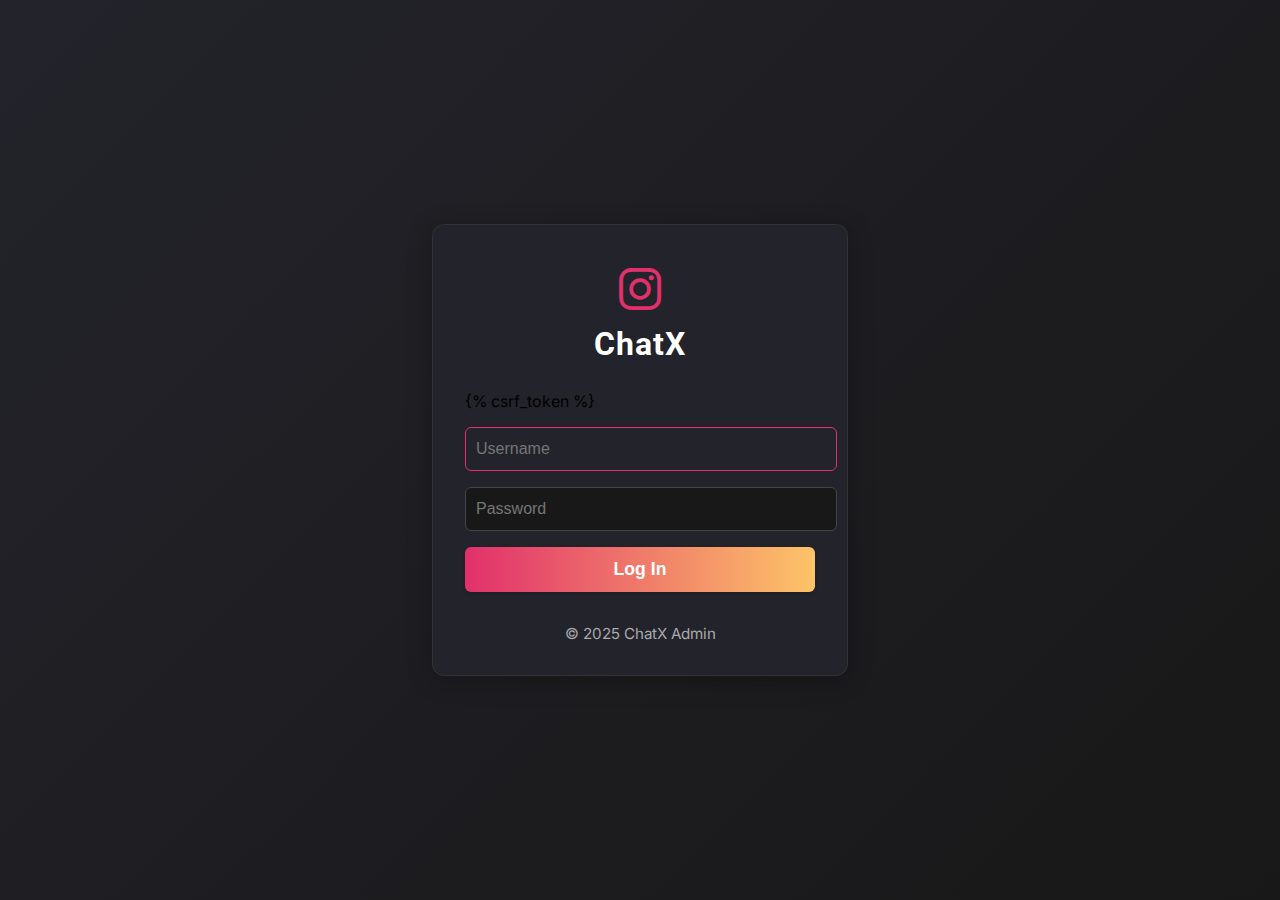
<file: template/adminlogin.html>
<!DOCTYPE html>
<html lang="en">
<head>
    <meta charset="UTF-8">
    <meta name="viewport" content="width=device-width, initial-scale=1.0">
    <title>ChatX User Login</title>
    <link href="https://fonts.googleapis.com/css2?family=Inter:wght@400;500;700&family=Roboto:wght@400;500;700&display=swap" rel="stylesheet">
    <link rel="stylesheet" href="https://cdnjs.cloudflare.com/ajax/libs/font-awesome/6.5.2/css/all.min.css">
</head>
<body>
    <div class="insta-bg">
        <div class="insta-card">
            <div class="insta-logo">
                <i class="fa-brands fa-instagram"></i>
            </div>
            <div class="insta-title">ChatX</div>
            <form method="POST" class="insta-form">
                {% csrf_token %}
                <input type="text" id="username" name="username" placeholder="Username" required autofocus>
                <input type="password" id="password" name="password" placeholder="Password" required>
                <button type="submit" class="insta-btn">Log In</button>
            </form>
            <div class="insta-footer">© 2025 ChatX Admin</div>
        </div>
    </div>
</body>



<style>
body {
    font-family: 'Inter', 'Roboto', Arial, sans-serif;
    background: #181818;
    margin: 0;
    padding: 0;
}
.insta-bg {
    min-height: 100vh;
    display: flex;
    align-items: center;
    justify-content: center;
    background: linear-gradient(135deg, #23232b 0%, #181818 100%);
}
.insta-card {
    background: #23232b;
    border: 1px solid #333;
    border-radius: 12px;
    box-shadow: 0 4px 24px rgba(0,0,0,0.25);
    width: 350px;
    padding: 40px 32px 32px 32px;
    display: flex;
    flex-direction: column;
    align-items: center;
}
.insta-logo {
    margin-bottom: 12px;
}
.insta-logo i {
    font-size: 3rem;
    color: #e1306c;
}
.insta-title {
    font-family: 'Roboto', 'Inter', Arial, sans-serif;
    font-size: 2rem;
    font-weight: 700;
    color: #fff;
    margin-bottom: 28px;
    letter-spacing: 1px;
}
.insta-form {
    width: 100%;
    display: flex;
    flex-direction: column;
    gap: 16px;
}
.insta-form input {
    width: 100%;
    padding: 12px 10px;
    border: 1px solid #444;
    border-radius: 6px;
    background: #181818;
    color: #fff;
    font-size: 1rem;
    outline: none;
    transition: border 0.2s, background 0.2s;
}
.insta-form input:focus {
    border: 1.5px solid #e1306c;
    background: #23232b;
}
.insta-btn {
    width: 100%;
    padding: 12px 0;
    background: linear-gradient(90deg, #e1306c 0%, #fdc468 100%);
    color: #fff;
    border: none;
    border-radius: 6px;
    font-size: 1.1rem;
    font-weight: 600;
    cursor: pointer;
    box-shadow: 0 1px 4px rgba(0,0,0,0.15);
    transition: background 0.2s;
}
.insta-btn:hover {
    background: linear-gradient(90deg, #fdc468 0%, #e1306c 100%);
}
.insta-footer {
    margin-top: 32px;
    color: #aaa;
    font-size: 0.95rem;
    text-align: center;
}
</style>
</html>
</file>
